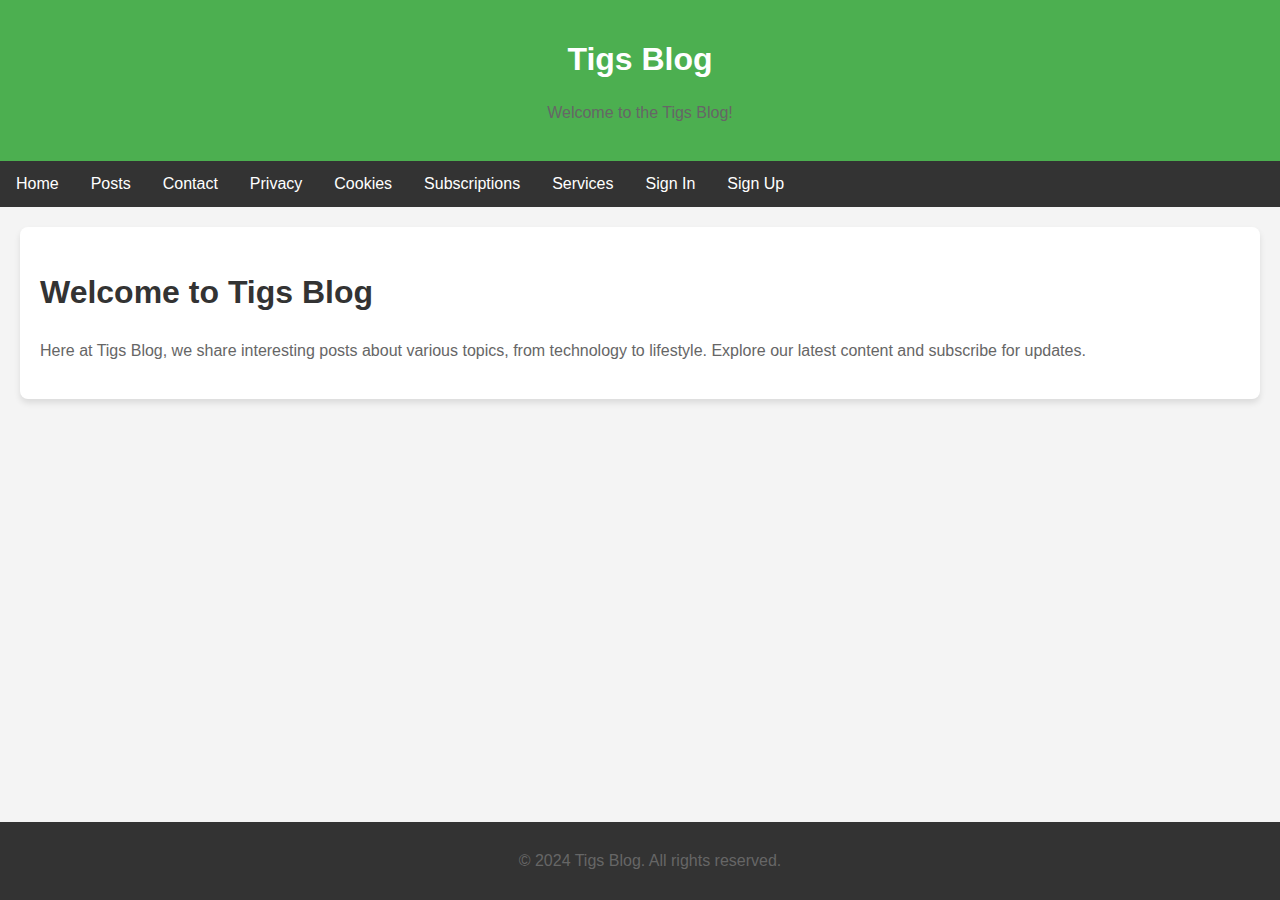
<file: index.html>
<!DOCTYPE html>
<html lang="en">
<head>
    <meta charset="UTF-8">
    <meta name="viewport" content="width=device-width, initial-scale=1.0">
    <title>Home | Tigs Blog</title>
    <link rel="stylesheet" href="Styles.css">
</head>
<body>
    <header>
        <h1>Tigs Blog</h1>
        <p>Welcome to the Tigs Blog!</p>
    </header>

    <nav>
        <a href="index.html">Home</a>
        <a href="post.html">Posts</a>
        <a href="contact.html">Contact</a>
        <a href="privacy.html">Privacy</a>
        <a href="cookies.html">Cookies</a>
        <a href="subscriptions.html">Subscriptions</a>
        <a href="services.html">Services</a>
        <a href="signin.html">Sign In</a>
        <a href="signup.html">Sign Up</a>
    </nav>

    <section>
        <h2>Welcome to Tigs Blog</h2>
        <p>Here at Tigs Blog, we share interesting posts about various topics, from technology to lifestyle. Explore our latest content and subscribe for updates.</p>
    </section>

    <footer>
        <p>&copy; 2024 Tigs Blog. All rights reserved.</p>
    </footer>
</body>
</html>
</file>
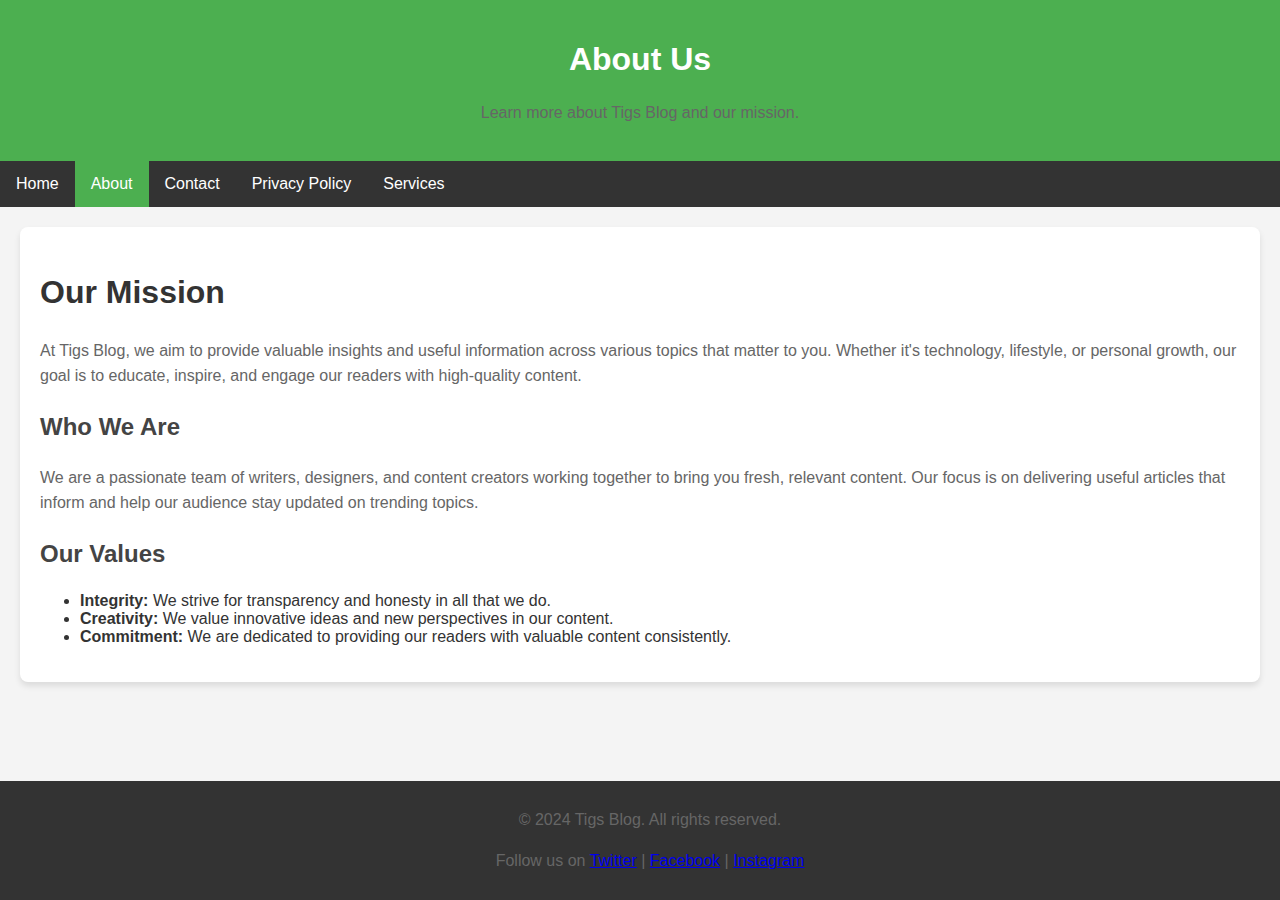
<file: about.html>
<!DOCTYPE html>
<html lang="en">
<head>
    <meta charset="UTF-8">
    <meta name="viewport" content="width=device-width, initial-scale=1.0">
    <title>About Us</title>
    <link rel="stylesheet" href="Styles.css">
</head>
<body>
    <header>
        <h1>About Us</h1>
        <p>Learn more about Tigs Blog and our mission.</p>
    </header>

    <nav>
        <a href="index.html">Home</a>
        <a href="about.html" class="active">About</a>
        <a href="contact.html">Contact</a>
        <a href="privacy.html">Privacy Policy</a>
        <a href="services.html">Services</a>
    </nav>

    <section>
        <h2>Our Mission</h2>
        <p>At Tigs Blog, we aim to provide valuable insights and useful information across various topics that matter to you. Whether it's technology, lifestyle, or personal growth, our goal is to educate, inspire, and engage our readers with high-quality content.</p>

        <h3>Who We Are</h3>
        <p>We are a passionate team of writers, designers, and content creators working together to bring you fresh, relevant content. Our focus is on delivering useful articles that inform and help our audience stay updated on trending topics.</p>

        <h3>Our Values</h3>
        <ul>
            <li><strong>Integrity:</strong> We strive for transparency and honesty in all that we do.</li>
            <li><strong>Creativity:</strong> We value innovative ideas and new perspectives in our content.</li>
            <li><strong>Commitment:</strong> We are dedicated to providing our readers with valuable content consistently.</li>
        </ul>
    </section>

    <footer>
        <p>&copy; 2024 Tigs Blog. All rights reserved.</p>
        <p>Follow us on <a href="#">Twitter</a> | <a href="#">Facebook</a> | <a href="#">Instagram</a></p>
    </footer>
</body>
</html>
</file>
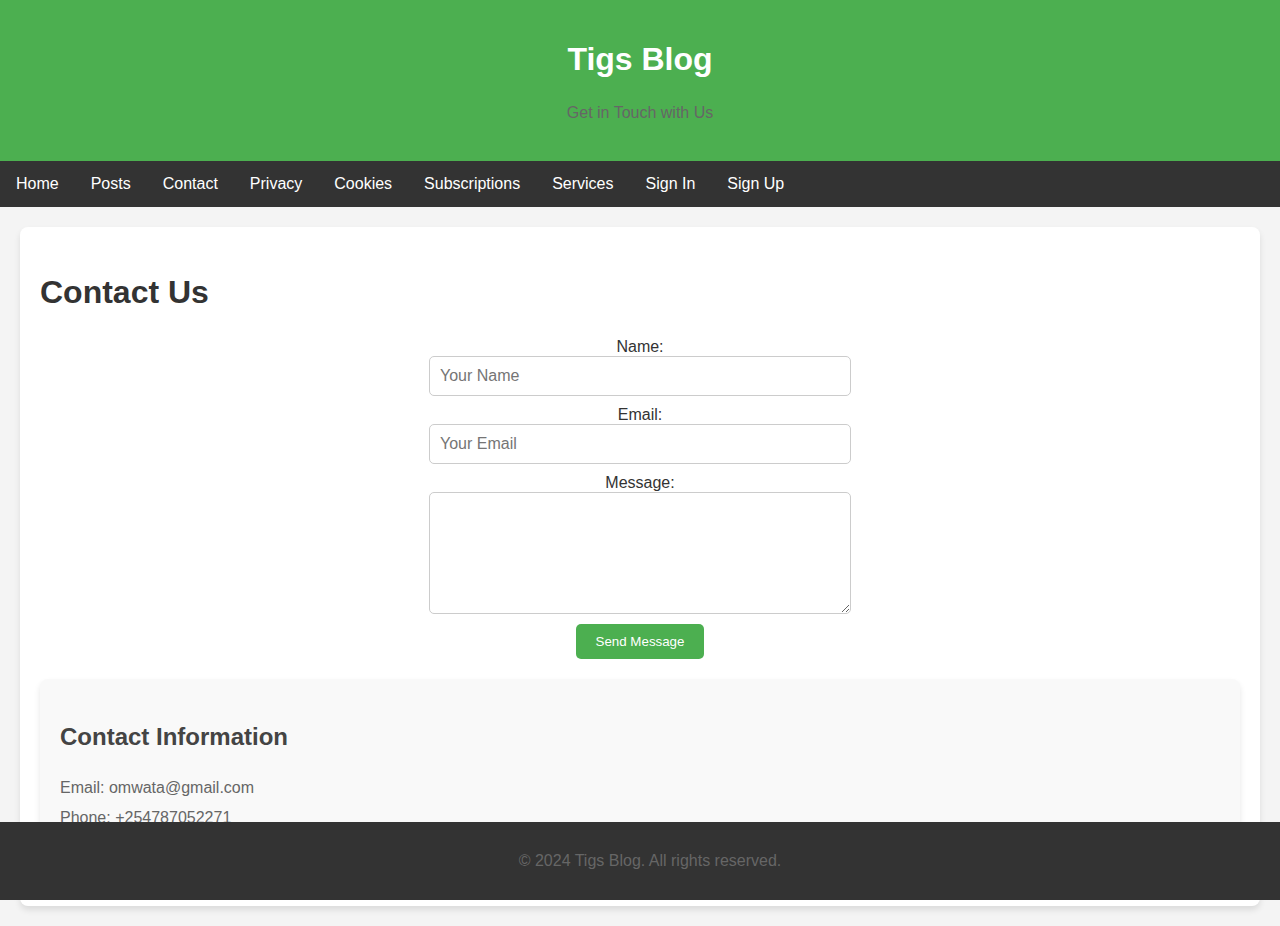
<file: contact.html>
<!DOCTYPE html>
<html lang="en">
<head>
    <meta charset="UTF-8">
    <meta name="viewport" content="width=device-width, initial-scale=1.0">
    <title>Contact Us | Tigs Blog</title>
    <link rel="stylesheet" href="Styles.css">
</head>
<body>
    <header>
        <h1>Tigs Blog</h1>
        <p>Get in Touch with Us</p>
    </header>

    <nav>
        <a href="index.html">Home</a>
        <a href="post.html">Posts</a>
        <a href="contact.html">Contact</a>
        <a href="privacy.html">Privacy</a>
        <a href="cookies.html">Cookies</a>
        <a href="subscriptions.html">Subscriptions</a>
        <a href="services.html">Services</a>
        <a href="signin.html">Sign In</a>
        <a href="signup.html">Sign Up</a>
    </nav>

    <section class="contact-section">
        <div class="form-container">
            <h2>Contact Us</h2>
            <form action="https://formspree.io/f/xkggogjq" method="POST">
                <label for="name">Name:</label>
                <input type="text" id="name" name="name" placeholder="Your Name" required>
                <label for="email">Email:</label>
                <input type="email" id="email" name="email" placeholder="Your Email" required>
                <label for="message">Message:</label>
                <textarea id="message" name="message" rows="5" required></textarea>
                <button type="submit">Send Message</button>
            </form>
        </div>
        <div class="contact-info">
            <h3>Contact Information</h3>
            <p>Email: omwata@gmail.com</p>
            <p>Phone: +254787052271</p>
            <p>Address: P.O Box 19017, Nairobi, Kenya</p>
        </div>
    </section>

    <footer>
        <p>&copy; 2024 Tigs Blog. All rights reserved.</p>
    </footer>
</body>
</html>
</file>
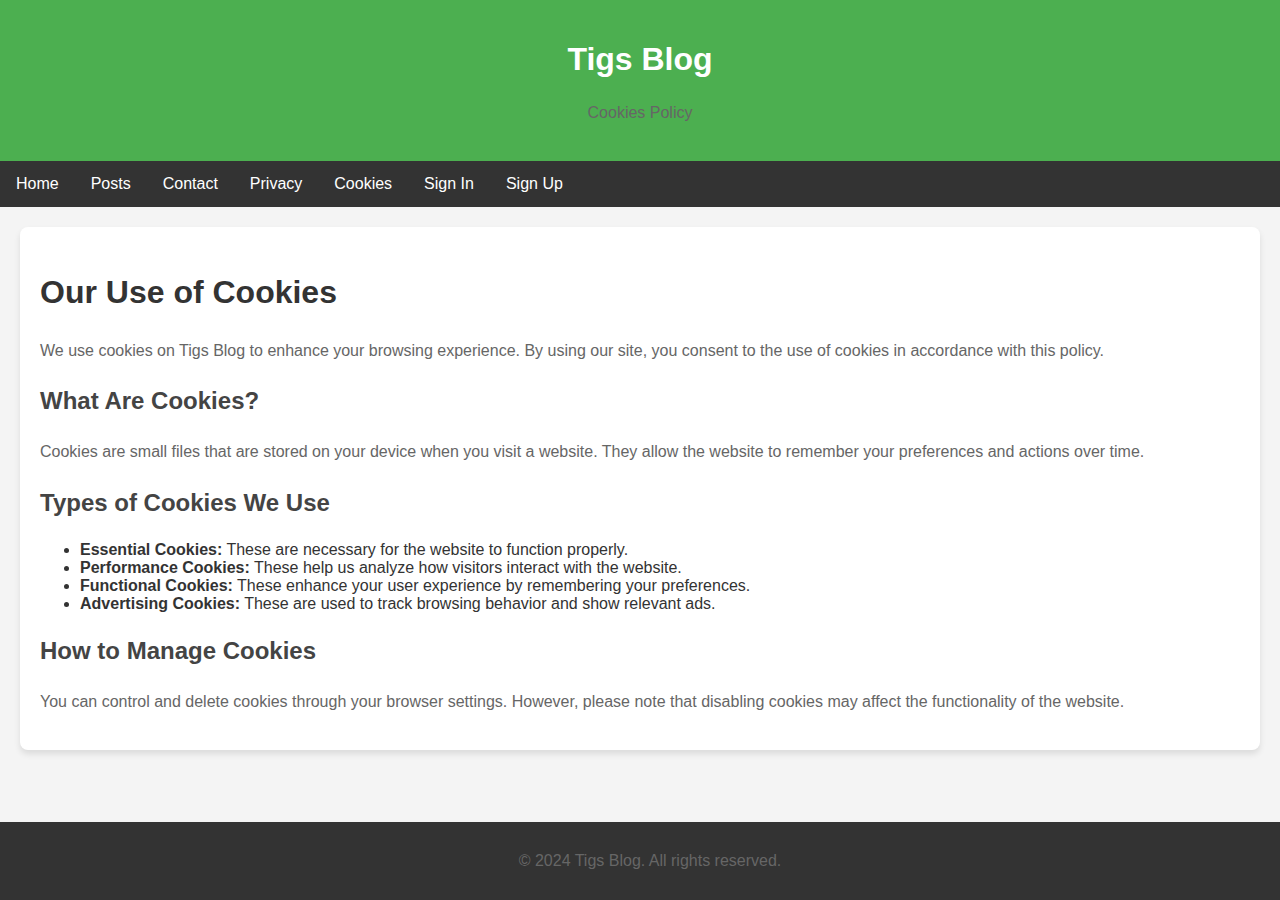
<file: cookies.html>
<!DOCTYPE html>
<html lang="en">
<head>
    <meta charset="UTF-8">
    <meta name="viewport" content="width=device-width, initial-scale=1.0">
    <title>Cookies Policy | Tigs Blog</title>
    <link rel="stylesheet" href="Styles.css">
</head>
<body>
    <header>
        <h1>Tigs Blog</h1>
        <p>Cookies Policy</p>
    </header>

    <nav>
        <a href="index.html">Home</a>
        <a href="post.html">Posts</a>
        <a href="contact.html">Contact</a>
        <a href="privacy.html">Privacy</a>
        <a href="cookies.html">Cookies</a>
        <a href="signin.html">Sign In</a>
        <a href="signup.html">Sign Up</a>
    </nav>

    <section>
        <h2>Our Use of Cookies</h2>
        <p>We use cookies on Tigs Blog to enhance your browsing experience. By using our site, you consent to the use of cookies in accordance with this policy.</p>

        <h3>What Are Cookies?</h3>
        <p>Cookies are small files that are stored on your device when you visit a website. They allow the website to remember your preferences and actions over time.</p>

        <h3>Types of Cookies We Use</h3>
        <ul>
            <li><strong>Essential Cookies:</strong> These are necessary for the website to function properly.</li>
            <li><strong>Performance Cookies:</strong> These help us analyze how visitors interact with the website.</li>
            <li><strong>Functional Cookies:</strong> These enhance your user experience by remembering your preferences.</li>
            <li><strong>Advertising Cookies:</strong> These are used to track browsing behavior and show relevant ads.</li>
        </ul>

        <h3>How to Manage Cookies</h3>
        <p>You can control and delete cookies through your browser settings. However, please note that disabling cookies may affect the functionality of the website.</p>
    </section>

    <footer>
        <p>&copy; 2024 Tigs Blog. All rights reserved.</p>
    </footer>
</body>
</html>
</file>
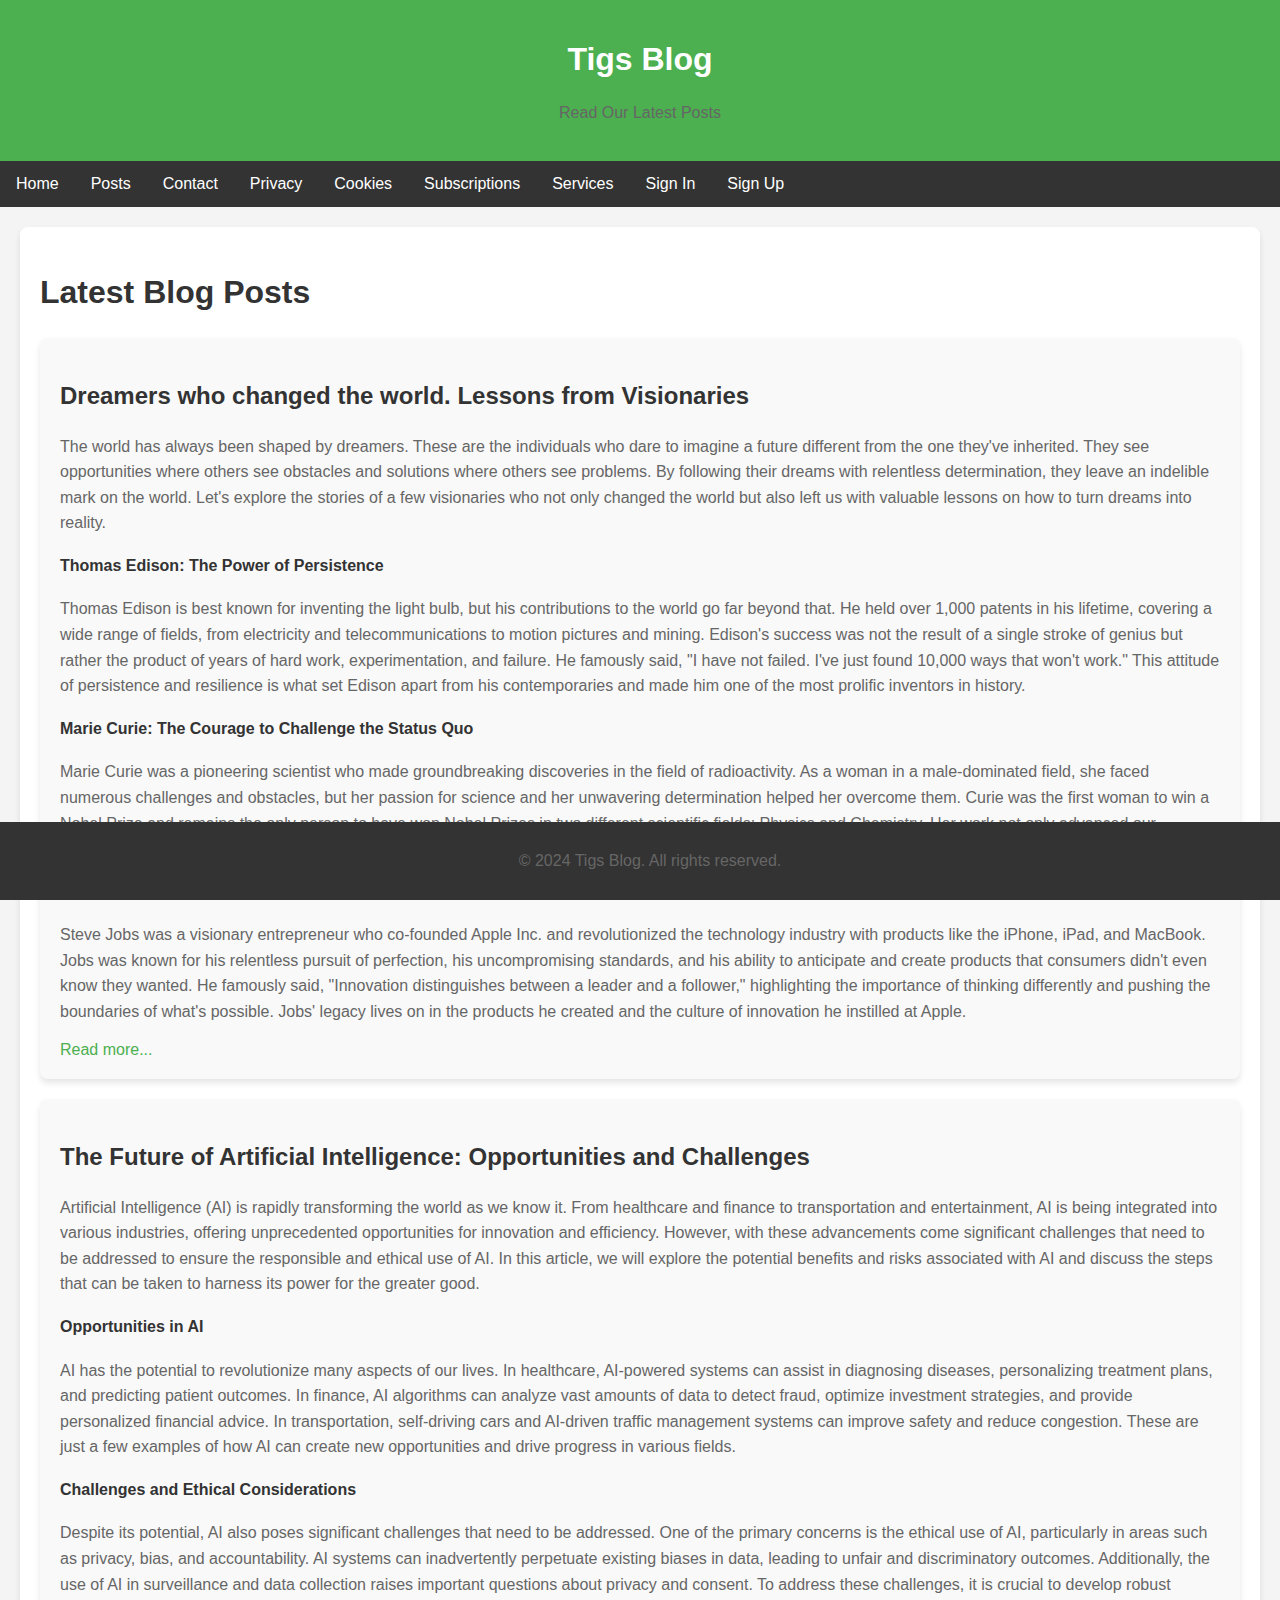
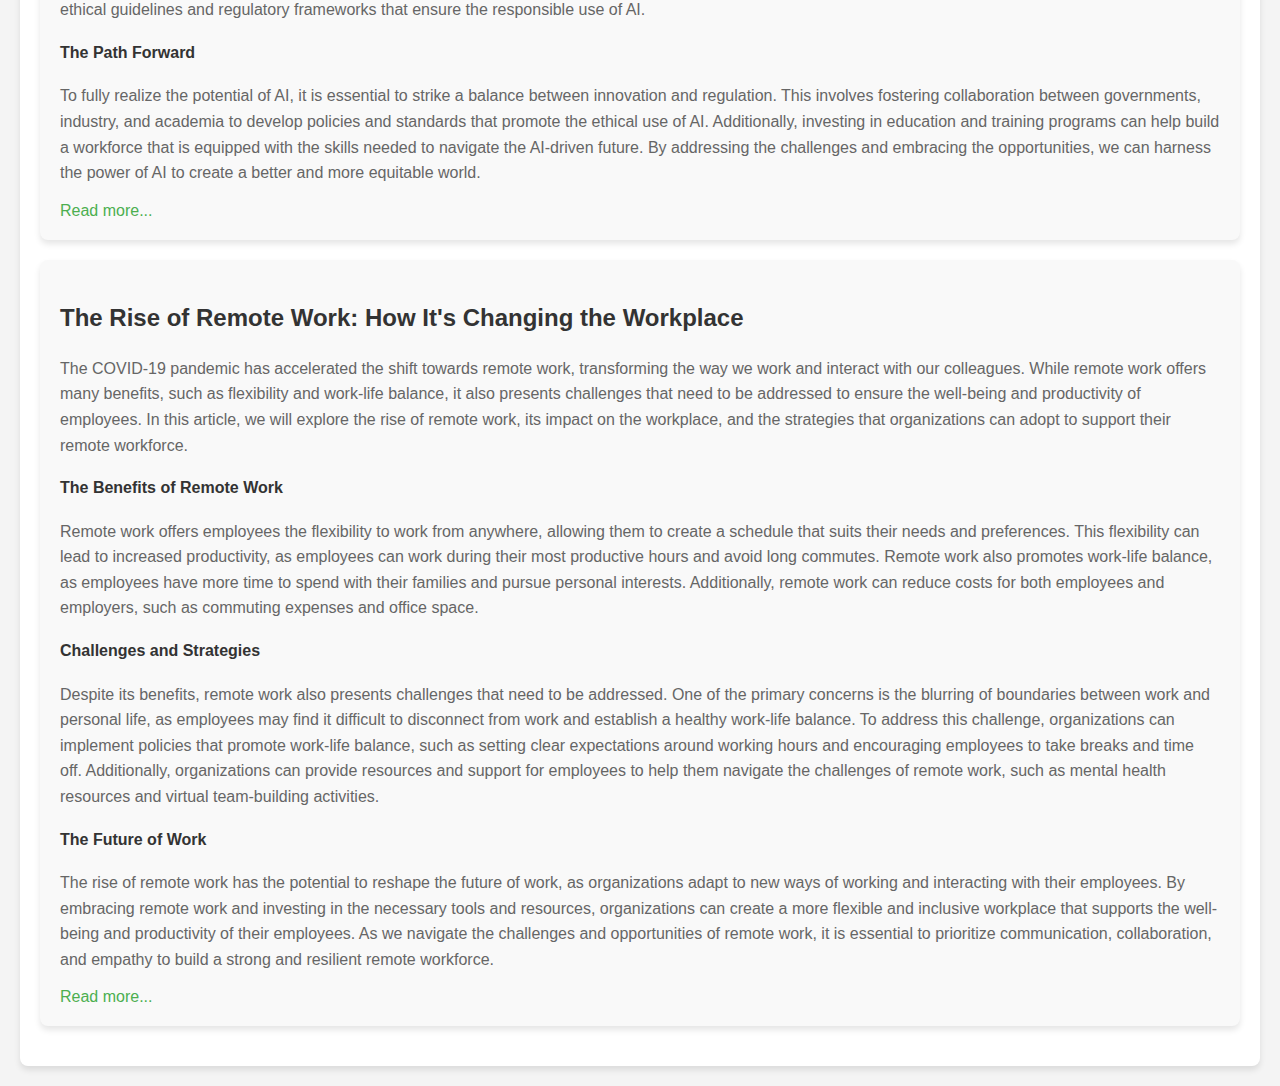
<file: post.html>
<!DOCTYPE html>
<html lang="en">
<head>
    <meta charset="UTF-8">
    <meta name="viewport" content="width=device-width, initial-scale=1.0">
    <title>Blog Posts | Tigs Blog</title>
    <link rel="stylesheet" href="Styles.css">
</head>
<body>
    <header>
        <h1>Tigs Blog</h1>
        <p>Read Our Latest Posts</p>
    </header>

    <nav>
        <a href="index.html">Home</a>
        <a href="post.html">Posts</a>
        <a href="contact.html">Contact</a>
        <a href="privacy.html">Privacy</a>
        <a href="cookies.html">Cookies</a>
        <a href="subscriptions.html">Subscriptions</a>
        <a href="services.html">Services</a>
        <a href="signin.html">Sign In</a>
        <a href="signup.html">Sign Up</a>
    </nav>

    <section>
        <h2>Latest Blog Posts</h2>
        <article>
            <h3>Dreamers who changed the world. Lessons from Visionaries</h3>
            <p>The world has always been shaped by dreamers. These are the individuals who dare to imagine a future different from the one they've inherited. They see opportunities where others see obstacles and solutions where others see problems. By following their dreams with relentless determination, they leave an indelible mark on the world. Let's explore the stories of a few visionaries who not only changed the world but also left us with valuable lessons on how to turn dreams into reality.</p> 
            <h4>Thomas Edison: The Power of Persistence</h4>
            <p>Thomas Edison is best known for inventing the light bulb, but his contributions to the world go far beyond that. He held over 1,000 patents in his lifetime, covering a wide range of fields, from electricity and telecommunications to motion pictures and mining. Edison's success was not the result of a single stroke of genius but rather the product of years of hard work, experimentation, and failure. He famously said, "I have not failed. I've just found 10,000 ways that won't work." This attitude of persistence and resilience is what set Edison apart from his contemporaries and made him one of the most prolific inventors in history.</p>
            <h4>Marie Curie: The Courage to Challenge the Status Quo</h4>
            <p>Marie Curie was a pioneering scientist who made groundbreaking discoveries in the field of radioactivity. As a woman in a male-dominated field, she faced numerous challenges and obstacles, but her passion for science and her unwavering determination helped her overcome them. Curie was the first woman to win a Nobel Prize and remains the only person to have won Nobel Prizes in two different scientific fields: Physics and Chemistry. Her work not only advanced our understanding of radioactivity but also paved the way for future generations of scientists, especially women, to pursue their dreams and challenge the status quo.</p>
            <h4>Steve Jobs: The Power of Vision and Innovation</h4>
            <p>Steve Jobs was a visionary entrepreneur who co-founded Apple Inc. and revolutionized the technology industry with products like the iPhone, iPad, and MacBook. Jobs was known for his relentless pursuit of perfection, his uncompromising standards, and his ability to anticipate and create products that consumers didn't even know they wanted. He famously said, "Innovation distinguishes between a leader and a follower," highlighting the importance of thinking differently and pushing the boundaries of what's possible. Jobs' legacy lives on in the products he created and the culture of innovation he instilled at Apple.</p>
            <a href="https://www.history.com">Read more...</a>
        </article>
        <article>
            <h3>The Future of Artificial Intelligence: Opportunities and Challenges</h3>
            <p>Artificial Intelligence (AI) is rapidly transforming the world as we know it. From healthcare and finance to transportation and entertainment, AI is being integrated into various industries, offering unprecedented opportunities for innovation and efficiency. However, with these advancements come significant challenges that need to be addressed to ensure the responsible and ethical use of AI. In this article, we will explore the potential benefits and risks associated with AI and discuss the steps that can be taken to harness its power for the greater good.</p>
            <h4>Opportunities in AI</h4>
            <p>AI has the potential to revolutionize many aspects of our lives. In healthcare, AI-powered systems can assist in diagnosing diseases, personalizing treatment plans, and predicting patient outcomes. In finance, AI algorithms can analyze vast amounts of data to detect fraud, optimize investment strategies, and provide personalized financial advice. In transportation, self-driving cars and AI-driven traffic management systems can improve safety and reduce congestion. These are just a few examples of how AI can create new opportunities and drive progress in various fields.</p>
            <h4>Challenges and Ethical Considerations</h4>
            <p>Despite its potential, AI also poses significant challenges that need to be addressed. One of the primary concerns is the ethical use of AI, particularly in areas such as privacy, bias, and accountability. AI systems can inadvertently perpetuate existing biases in data, leading to unfair and discriminatory outcomes. Additionally, the use of AI in surveillance and data collection raises important questions about privacy and consent. To address these challenges, it is crucial to develop robust ethical guidelines and regulatory frameworks that ensure the responsible use of AI.</p>
            <h4>The Path Forward</h4>
            <p>To fully realize the potential of AI, it is essential to strike a balance between innovation and regulation. This involves fostering collaboration between governments, industry, and academia to develop policies and standards that promote the ethical use of AI. Additionally, investing in education and training programs can help build a workforce that is equipped with the skills needed to navigate the AI-driven future. By addressing the challenges and embracing the opportunities, we can harness the power of AI to create a better and more equitable world.</p>
            <a href="https://www.technologyreview.com">Read more...</a>
        </article>
        <article>
            <h3>The Rise of Remote Work: How It's Changing the Workplace</h3> 
            <p>The COVID-19 pandemic has accelerated the shift towards remote work, transforming the way we work and interact with our colleagues. While remote work offers many benefits, such as flexibility and work-life balance, it also presents challenges that need to be addressed to ensure the well-being and productivity of employees. In this article, we will explore the rise of remote work, its impact on the workplace, and the strategies that organizations can adopt to support their remote workforce.</p> 
            <h4>The Benefits of Remote Work</h4>
            <p>Remote work offers employees the flexibility to work from anywhere, allowing them to create a schedule that suits their needs and preferences. This flexibility can lead to increased productivity, as employees can work during their most productive hours and avoid long commutes. Remote work also promotes work-life balance, as employees have more time to spend with their families and pursue personal interests. Additionally, remote work can reduce costs for both employees and employers, such as commuting expenses and office space.</p>
            <h4>Challenges and Strategies</h4>
            <p>Despite its benefits, remote work also presents challenges that need to be addressed. One of the primary concerns is the blurring of boundaries between work and personal life, as employees may find it difficult to disconnect from work and establish a healthy work-life balance. To address this challenge, organizations can implement policies that promote work-life balance, such as setting clear expectations around working hours and encouraging employees to take breaks and time off. Additionally, organizations can provide resources and support for employees to help them navigate the challenges of remote work, such as mental health resources and virtual team-building activities.</p>
            <h4>The Future of Work</h4>
            <p>The rise of remote work has the potential to reshape the future of work, as organizations adapt to new ways of working and interacting with their employees. By embracing remote work and investing in the necessary tools and resources, organizations can create a more flexible and inclusive workplace that supports the well-being and productivity of their employees. As we navigate the challenges and opportunities of remote work, it is essential to prioritize communication, collaboration, and empathy to build a strong and resilient remote workforce.</p>
            <a href="https://www.forbes.com">Read more...</a>
        </article>
    </section>

    <footer>
        <p>&copy; 2024 Tigs Blog. All rights reserved.</p>
    </footer>
</body>
</html>
</file>
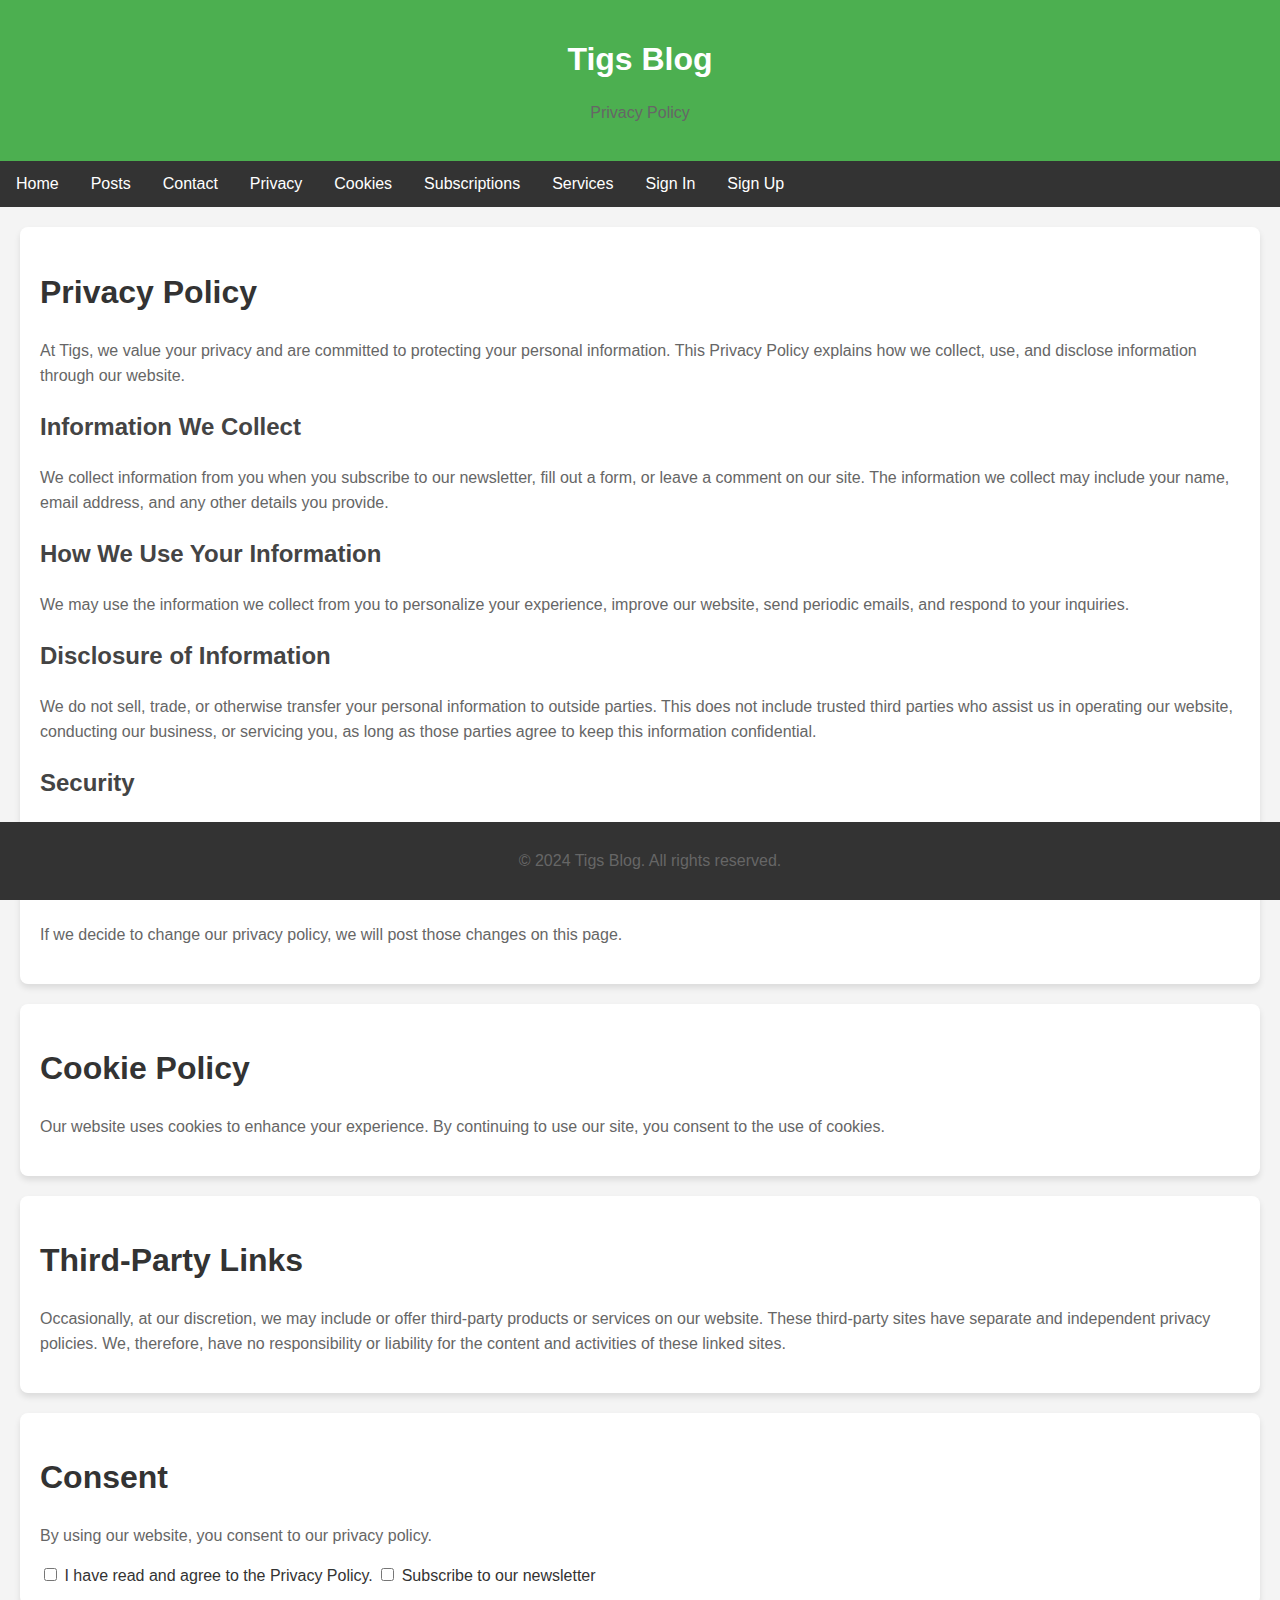
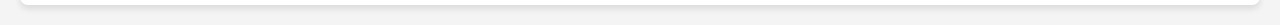
<file: privacy.html>
<!DOCTYPE html>
<html lang="en">
<head>
    <meta charset="UTF-8">
    <meta name="viewport" content="width=device-width, initial-scale=1.0">
    <title>Privacy Policy | Tigs Blog</title>
    <link rel="stylesheet" href="Styles.css">
</head>
<body>
    <header>
        <h1>Tigs Blog</h1>
        <p>Privacy Policy</p>
    </header>

    <nav>
        <a href="index.html">Home</a>
        <a href="post.html">Posts</a>
        <a href="contact.html">Contact</a>
        <a href="privacy.html">Privacy</a>
        <a href="cookies.html">Cookies</a>
        <a href="subscriptions.html">Subscriptions</a>
        <a href="services.html">Services</a>
        <a href="signin.html">Sign In</a>
        <a href="signup.html">Sign Up</a>
    </nav>

    <section>
        <h2>Privacy Policy</h2>
        <p>At Tigs, we value your privacy and are committed to protecting your personal information. This Privacy Policy explains how we collect, use, and disclose information through our website.</p>
        <h3>Information We Collect</h3>
        <p>We collect information from you when you subscribe to our newsletter, fill out a form, or leave a comment on our site. The information we collect may include your name, email address, and any other details you provide.</p>
        <h3>How We Use Your Information</h3>
        <p>We may use the information we collect from you to personalize your experience, improve our website, send periodic emails, and respond to your inquiries.</p>
        <h3>Disclosure of Information</h3>
        <p>We do not sell, trade, or otherwise transfer your personal information to outside parties. This does not include trusted third parties who assist us in operating our website, conducting our business, or servicing you, as long as those parties agree to keep this information confidential.</p>
        <h3>Security</h3>
        <p>We implement a variety of security measures to maintain the safety of your personal information when you enter, submit, or access your personal information.</p>
        <h3>Changes to Our Privacy Policy</h3>
        <p>If we decide to change our privacy policy, we will post those changes on this page.</p>
    </section>
    <section>
        <h2>Cookie Policy</h2>
        <p>Our website uses cookies to enhance your experience. By continuing to use our site, you consent to the use of cookies.</p>
    </section>
    <section>
        <h2>Third-Party Links</h2>
        <p>Occasionally, at our discretion, we may include or offer third-party products or services on our website. These third-party sites have separate and independent privacy policies. We, therefore, have no responsibility or liability for the content and activities of these linked sites.</p>
    </section>
    <section id="consent">
        <h2>Consent</h2>
        <p>By using our website, you consent to our privacy policy.</p>
        <input type="checkbox" id="consent" name="consent" required>
        <label for="consent">I have read and agree to the Privacy Policy.</label>
        <input type="checkbox" id="subscribe" name="subscribe">
        <label for="subscribe">Subscribe to our newsletter</label>
    </section>

    <footer>
        <p>&copy; 2024 Tigs Blog. All rights reserved.</p>
    </footer>
</body>
</html>
</file>
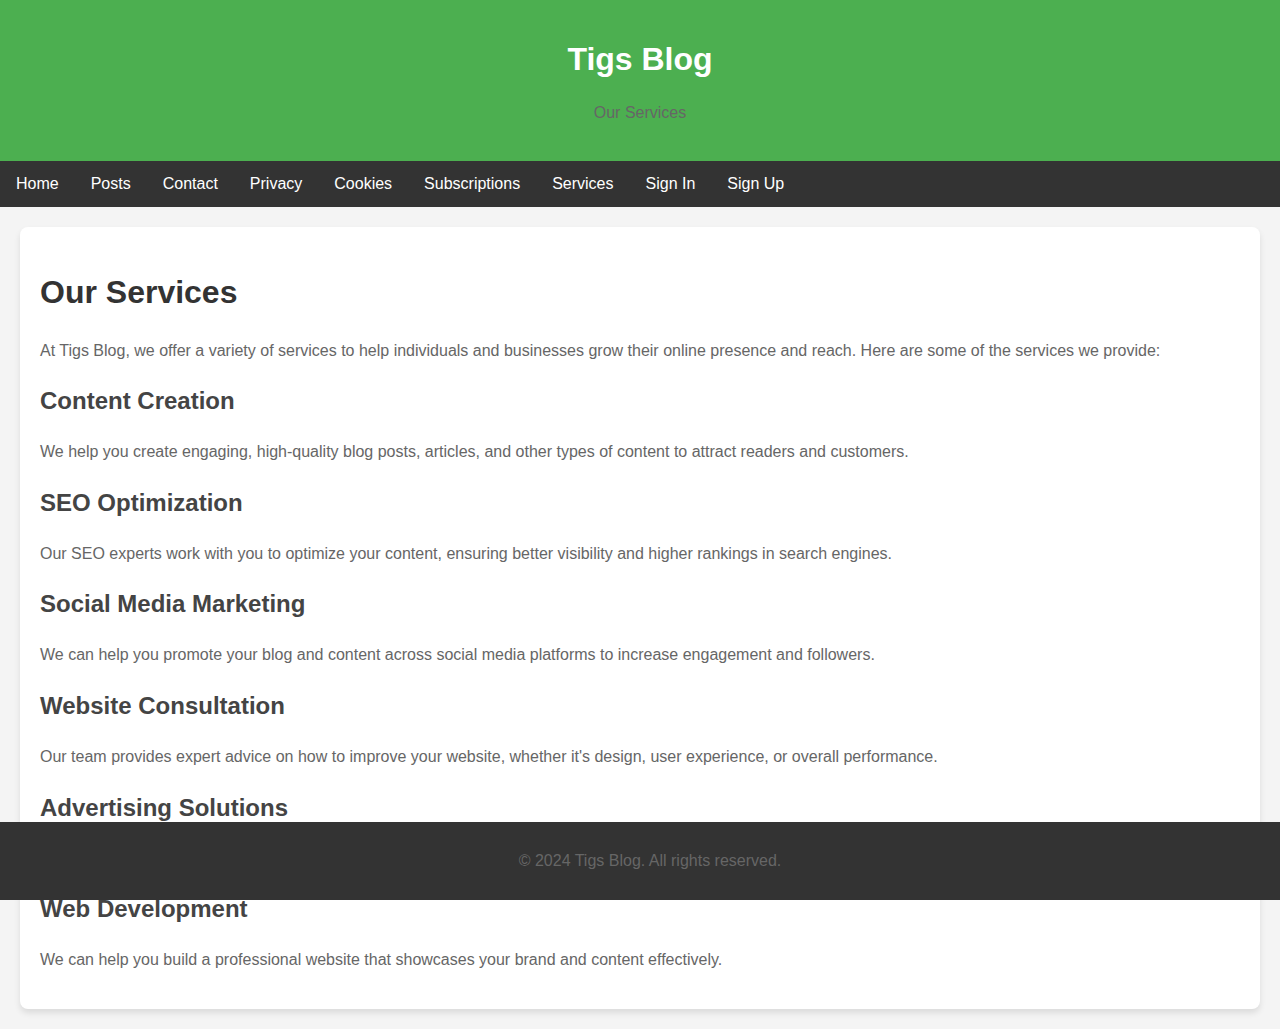
<file: services.html>
<!DOCTYPE html>
<html lang="en">
<head>
    <meta charset="UTF-8">
    <meta name="viewport" content="width=device-width, initial-scale=1.0">
    <title>Our Services | Tigs Blog</title>
    <link rel="stylesheet" href="Styles.css">
</head>
<body>
    <header>
        <h1>Tigs Blog</h1>
        <p>Our Services</p>
    </header>

    <nav>
        <a href="index.html">Home</a>
        <a href="post.html">Posts</a>
        <a href="contact.html">Contact</a>
        <a href="privacy.html">Privacy</a>
        <a href="cookies.html">Cookies</a>
        <a href="subscriptions.html">Subscriptions</a>
        <a href="services.html">Services</a>
        <a href="signin.html">Sign In</a>
        <a href="signup.html">Sign Up</a>
    </nav>

    <section id="services">
        <h2>Our Services</h2>
        <p>At Tigs Blog, we offer a variety of services to help individuals and businesses grow their online presence and reach. Here are some of the services we provide:</p>
        
        <h3>Content Creation</h3>
        <p>We help you create engaging, high-quality blog posts, articles, and other types of content to attract readers and customers.</p>

        <h3>SEO Optimization</h3>
        <p>Our SEO experts work with you to optimize your content, ensuring better visibility and higher rankings in search engines.</p>

        <h3>Social Media Marketing</h3>
        <p>We can help you promote your blog and content across social media platforms to increase engagement and followers.</p>

        <h3>Website Consultation</h3>
        <p>Our team provides expert advice on how to improve your website, whether it's design, user experience, or overall performance.</p>

        <h3>Advertising Solutions</h3>
        <p>We offer advertising packages for businesses looking to promote their products or services on Tigs Blog.</p>
        <h3>Web Development</h3>
        <p>We can help you build a professional website that showcases your brand and content effectively.</p>
    </section>

    <footer>
        <p>&copy; 2024 Tigs Blog. All rights reserved.</p>
    </footer>
</body>
</html>
</file>
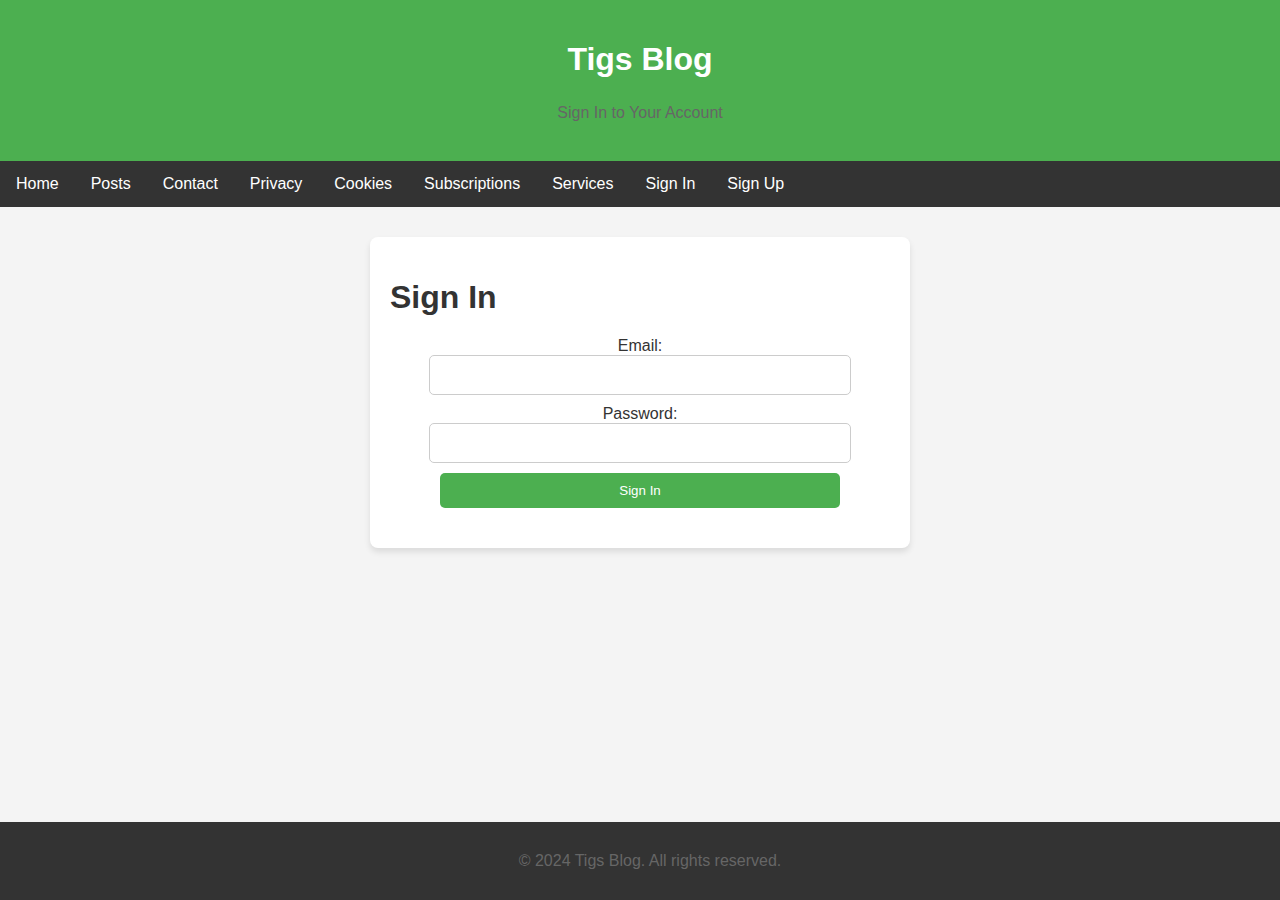
<file: signin.html>
<!DOCTYPE html>
<html lang="en">
<head>
    <meta charset="UTF-8">
    <meta name="viewport" content="width=device-width, initial-scale=1.0">
    <title>Sign In | Tigs Blog</title>
    <link rel="stylesheet" href="Styles.css">
</head>
<body>
    <header>
        <h1>Tigs Blog</h1>
        <p>Sign In to Your Account</p>
    </header>

    <nav>
        <a href="index.html">Home</a>
        <a href="post.html">Posts</a>
        <a href="contact.html">Contact</a>
        <a href="privacy.html">Privacy</a>
        <a href="cookies.html">Cookies</a>
        <a href="subscriptions.html">Subscriptions</a>
        <a href="services.html">Services</a>
        <a href="signin.html">Sign In</a>
        <a href="signup.html">Sign Up</a>
    </nav>

    <section class="auth">
        <h1>Sign In</h1>
        <form action="https://formspree.io/f/mzzzdpbn" method="POST">
            <label for="email">Email:</label>
            <input type="email" id="email" name="email" required>
            <label for="password">Password:</label>
            <input type="password" id="password" name="password" required>
            <button type="submit">Sign In</button>
        </form>
    </section>

    <footer>
        <p>&copy; 2024 Tigs Blog. All rights reserved.</p>
    </footer>
</body>
</html>
</file>
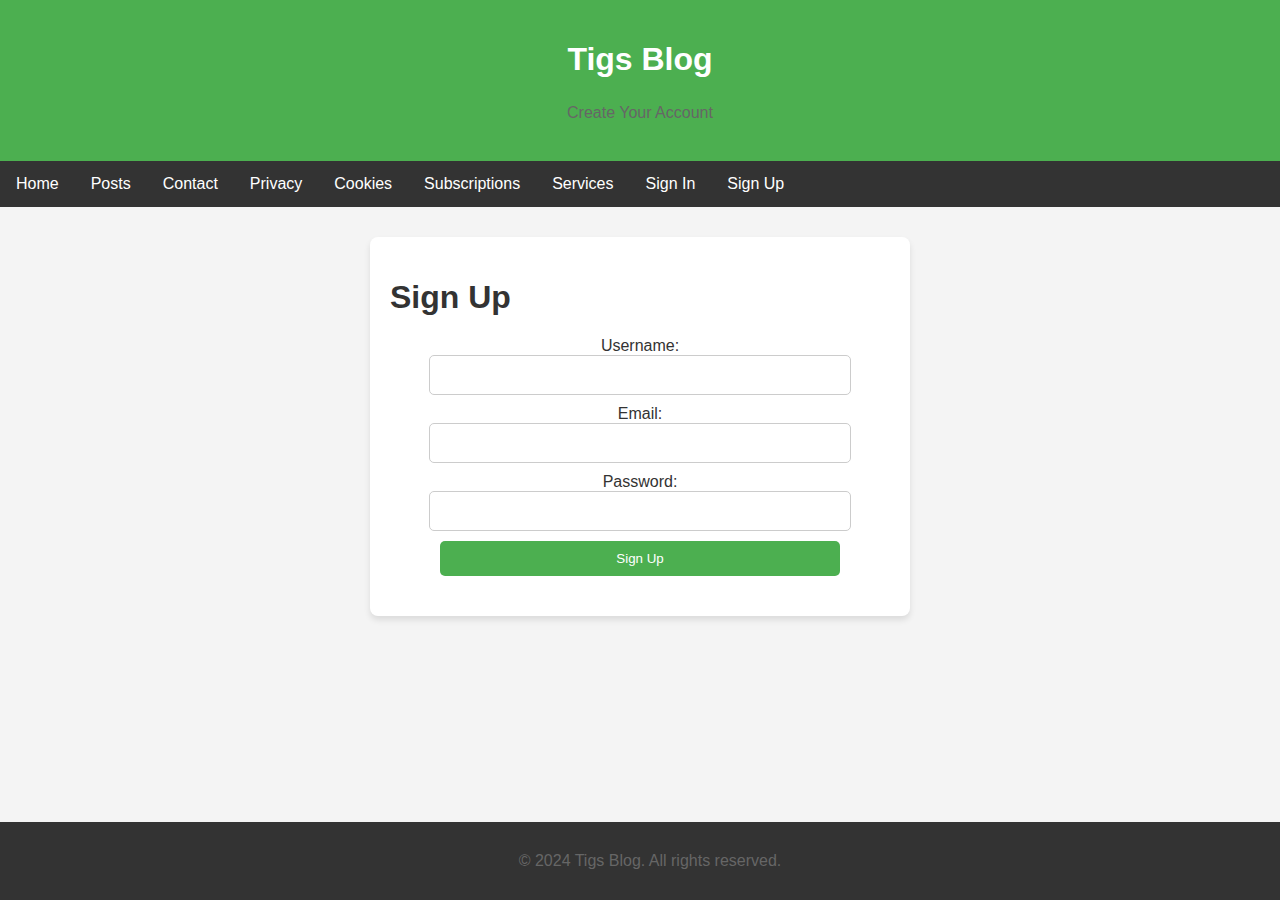
<file: signup.html>
<!DOCTYPE html>
<html lang="en">
<head>
    <meta charset="UTF-8">
    <meta name="viewport" content="width=device-width, initial-scale=1.0">
    <title>Sign Up | Tigs Blog</title>
    <link rel="stylesheet" href="Styles.css">
</head>
<body>
    <header>
        <h1>Tigs Blog</h1>
        <p>Create Your Account</p>
    </header>

    <nav>
        <a href="index.html">Home</a>
        <a href="post.html">Posts</a>
        <a href="contact.html">Contact</a>
        <a href="privacy.html">Privacy</a>
        <a href="cookies.html">Cookies</a>
        <a href="subscriptions.html">Subscriptions</a>
        <a href="services.html">Services</a>
        <a href="signin.html">Sign In</a>
        <a href="signup.html">Sign Up</a>
    </nav>

    <section class="auth">
        <h1>Sign Up</h1>
        <form action="https://formspree.io/f/mzzzdpbn" method="POST">
            <label for="username">Username:</label>
            <input type="text" id="username" name="username" required>
            <label for="email">Email:</label>
            <input type="email" id="email" name="email" required>
            <label for="password">Password:</label>
            <input type="password" id="password" name="password" required>
            <button type="submit">Sign Up</button>
        </form>
    </section>

    <footer>
        <p>&copy; 2024 Tigs Blog. All rights reserved.</p>
    </footer>
</body>
</html>
</file>
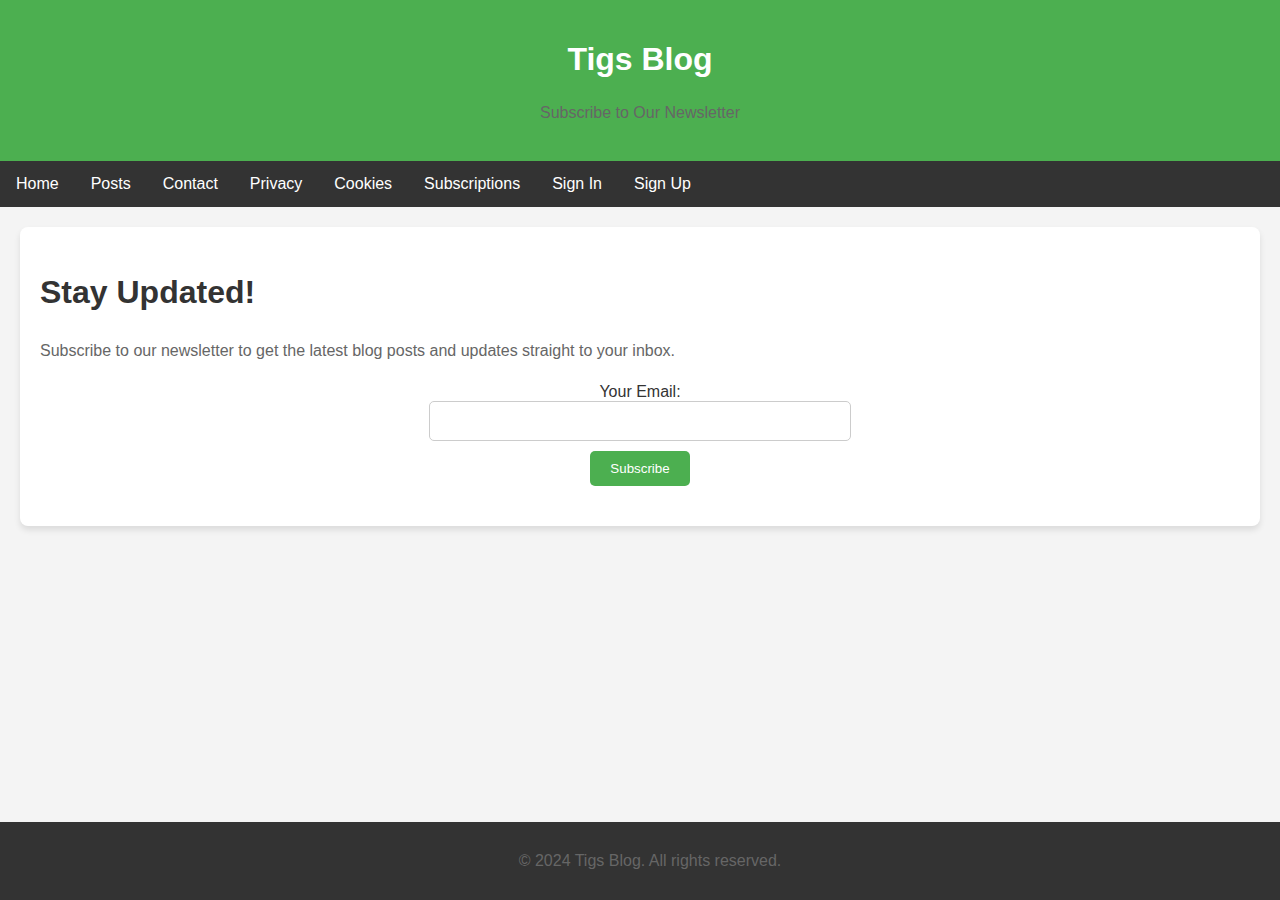
<file: subscriptions.html>
<!DOCTYPE html>
<html lang="en">
<head>
    <meta charset="UTF-8">
    <meta name="viewport" content="width=device-width, initial-scale=1.0">
    <title>Subscriptions | Tigs Blog</title>
    <link rel="stylesheet" href="Styles.css">
</head>
<body>
    <header>
        <h1>Tigs Blog</h1>
        <p>Subscribe to Our Newsletter</p>
    </header>

    <nav>
        <a href="index.html">Home</a>
        <a href="post.html">Posts</a>
        <a href="contact.html">Contact</a>
        <a href="privacy.html">Privacy</a>
        <a href="cookies.html">Cookies</a>
        <a href="subscriptions.html">Subscriptions</a>
        <a href="signin.html">Sign In</a>
        <a href="signup.html">Sign Up</a>
    </nav>

    <section id="subscriptions">
        <h2>Stay Updated!</h2>
        <p>Subscribe to our newsletter to get the latest blog posts and updates straight to your inbox.</p>
        <form action="https://formspree.io/f/xgvvovaz" method="POST">
            <label for="sub-email">Your Email:</label>
            <input type="email" id="sub-email" name="email" required>
            <button type="submit">Subscribe</button>
        </form>
    </section>

    <footer>
        <p>&copy; 2024 Tigs Blog. All rights reserved.</p>
    </footer>
</body>
</html>
</file>
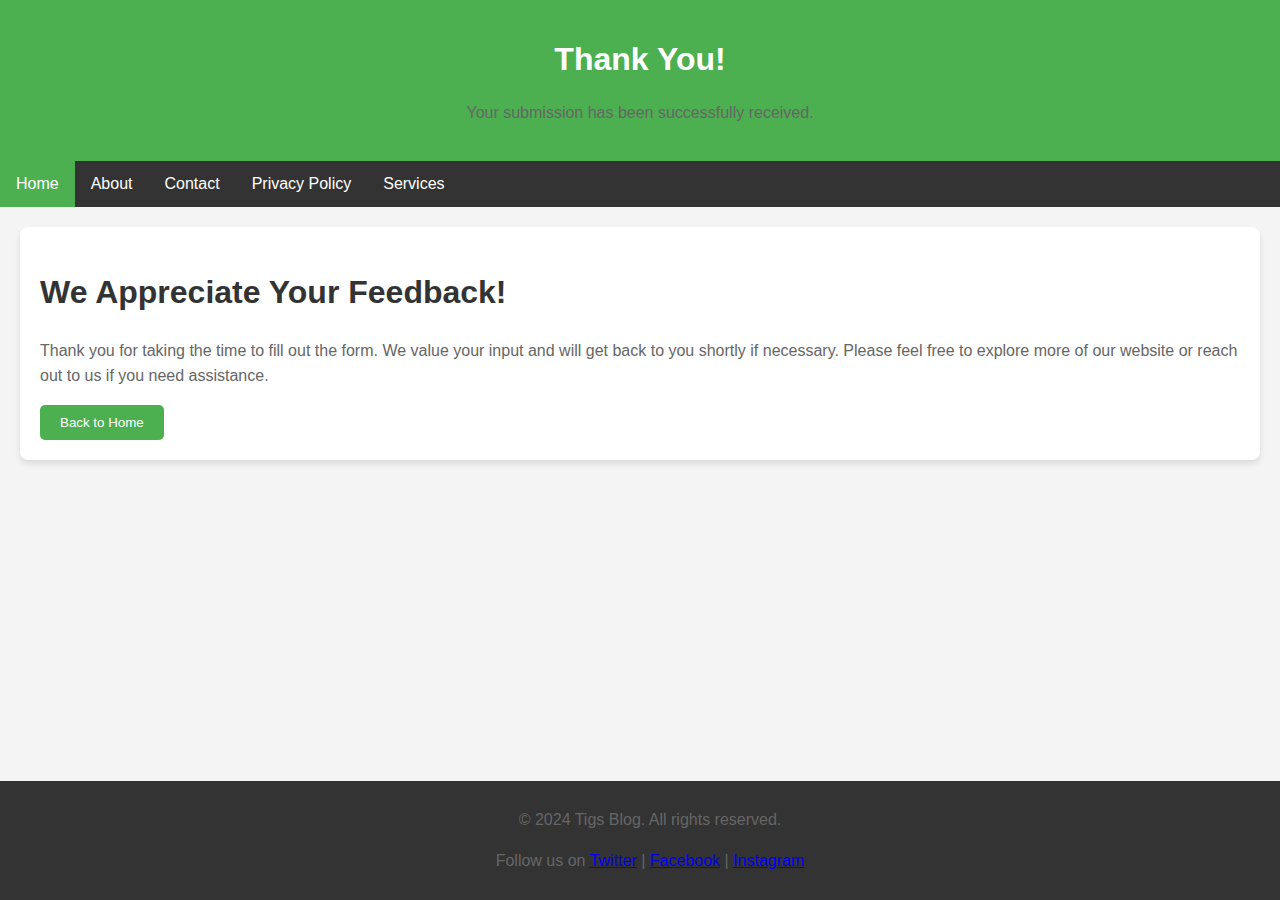
<file: thank-you.html>
<!DOCTYPE html>
<html lang="en">
<head>
    <meta charset="UTF-8">
    <meta name="viewport" content="width=device-width, initial-scale=1.0">
    <title>Thank You</title>
    <link rel="stylesheet" href="Styles.css">
</head>
<body>
    <header>
        <h1>Thank You!</h1>
        <p>Your submission has been successfully received.</p>
    </header>

    <nav>
        <a href="index.html" class="active">Home</a>
        <a href="about.html">About</a>
        <a href="contact.html">Contact</a>
        <a href="privacy.html">Privacy Policy</a>
        <a href="services.html">Services</a>
    </nav>

    <section>
        <h2>We Appreciate Your Feedback!</h2>
        <p>Thank you for taking the time to fill out the form. We value your input and will get back to you shortly if necessary. Please feel free to explore more of our website or reach out to us if you need assistance.</p>
        <button onclick="window.location.href='index.html'">Back to Home</button>
    </section>

    <footer>
        <p>&copy; 2024 Tigs Blog. All rights reserved.</p>
        <p>Follow us on <a href="#">Twitter</a> | <a href="#">Facebook</a> | <a href="#">Instagram</a></p>
    </footer>
</body>
</html>
</file>
<file: Styles.css>
/* General Styles */
body {
    font-family: Arial, sans-serif;
    margin: 0;
    padding: 0;
    background-color: #f4f4f4;
    color: #333;
}

/* Header */
header {
    background-color: #4CAF50;
    color: white;
    padding: 20px;
    text-align: center;
}

/* Navigation Bar */
nav {
    background-color: #333;
    overflow: hidden;
}

nav a {
    float: left;
    display: block;
    color: white;
    text-align: center;
    padding: 14px 16px;
    text-decoration: none;
}

nav a:hover {
    background-color: #ddd;
    color: black;
}

nav a.active {
    background-color: #4CAF50;
    color: white;
}

/* Main Content Section */
section {
    padding: 20px;
    margin: 20px;
    background-color: white;
    border-radius: 8px;
    box-shadow: 0px 4px 6px rgba(0, 0, 0, 0.1);
}

/* Footer */
footer {
    background-color: #333;
    color: white;
    text-align: center;
    padding: 10px;
    position: fixed;
    bottom: 0;
    width: 100%;
}

/* Forms (for sign-in, sign-up, and contact) */
form {
    display: flex;
    flex-direction: column;
    align-items: center;
    margin: 20px auto;
    width: 80%;
    max-width: 400px;
}

input[type="text"],
input[type="email"],
input[type="password"],
textarea {
    width: 100%;
    padding: 10px;
    margin-bottom: 10px;
    border: 1px solid #ccc;
    border-radius: 5px;
    font-size: 16px;
}

textarea {
    resize: vertical;
    min-height: 100px;
}

button {
    background-color: #4CAF50;
    color: white;
    padding: 10px 20px;
    border: none;
    cursor: pointer;
    border-radius: 5px;
}

button:hover {
    background-color: #45a049;
}

/* Contact Information */
.contact-info {
    background-color: #f9f9f9;
    padding: 20px;
    border-radius: 8px;
    box-shadow: 0px 4px 6px rgba(0, 0, 0, 0.1);
}

.contact-info p {
    margin: 5px 0;
}

/* Posts Page */
article {
    padding: 20px;
    background-color: #f9f9f9;
    margin-bottom: 20px;
    border-radius: 8px;
    box-shadow: 0px 4px 6px rgba(0, 0, 0, 0.1);
}

article h3 {
    font-size: 1.5rem;
    color: #333;
}

article p {
    font-size: 1rem;
    color: #666;
}

article a {
    color: #4CAF50;
    text-decoration: none;
}

article a:hover {
    text-decoration: underline;
}

/* Cookies, Subscriptions, Privacy, and Services Pages */
h2 {
    font-size: 2rem;
    color: #333;
}

h3 {
    font-size: 1.5rem;
    color: #444;
}

p {
    font-size: 1rem;
    line-height: 1.6;
    color: #666;
}

/* Authentication (Sign-In and Sign-Up) */
.auth {
    background-color: #fff;
    padding: 20px;
    border-radius: 8px;
    max-width: 500px;
    margin: 30px auto;
    box-shadow: 0px 4px 6px rgba(0, 0, 0, 0.1);
}

.auth input[type="text"],
.auth input[type="email"],
.auth input[type="password"],
.auth button {
    width: 100%;
}

/* Responsive Design */
@media (max-width: 768px) {
    nav a {
        float: none;
        display: block;
        text-align: left;
        padding: 12px;
    }

    .contact-info,
    .auth {
        padding: 10px;
    }
}
</file>
